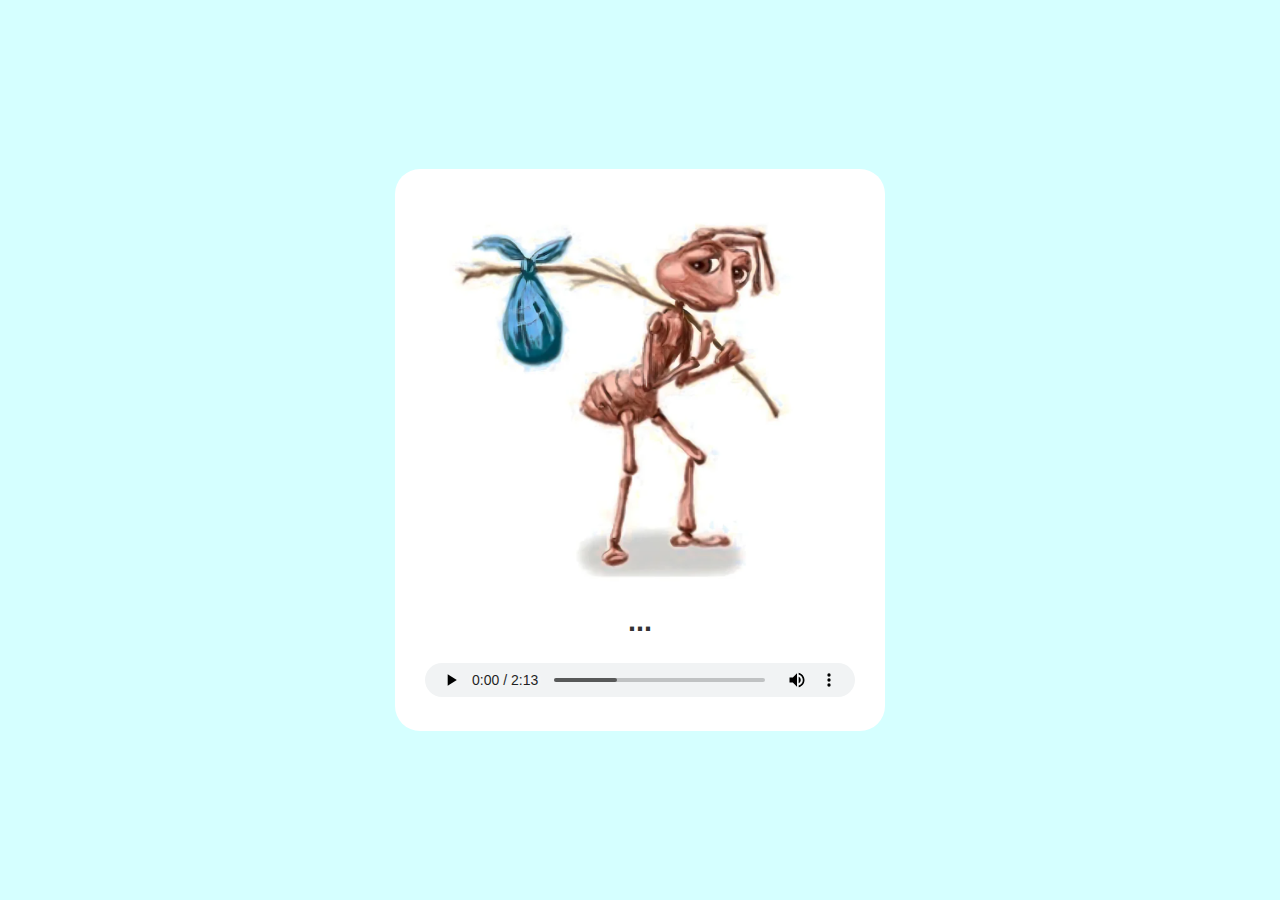
<file: No.html>
<!DOCTYPE html>
<html lang="en">
<head>
    <meta charset="UTF-8">
    <meta name="viewport" content="width=device-width, initial-scale=1.0">
    <title>Confession Website</title>
    <link rel="stylesheet" href="styles.css">
</head>
<body>
    <div class="container">
        <div class="gif">
            <img src="Ant.png" alt="Cat animation">
        </div>
        <h1><b>...</b></h1>

        <div class="audio">
            <audio id="audioPlayer" controls>
                <source src="Doki Doki Literature Club! - OST Sayo-nara.mp3">
              </audio>        
        </div>
    </div>

    <script> 
        window.onload = function() {
            const audioPlayer = document.getElementById('audioPlayer');
            let audioStarted = false;
           
    
            audioPlayer.volume = 0.02;
        
            document.body.addEventListener('click', function() {
                if (!audioStarted) {
                    audioPlayer.muted = true;
                    audioPlayer.play().then(() => {
                        audioPlayer.muted = false;
                        audioStarted = true;
                    }).catch(error => {
                        console.log("Autoplay error:", error);
                    });
                }
            });
        };
    </script>
     
</body>
</html>
</file>
<file: styles.css>
* {
    margin: 0;
    padding: 0;
    box-sizing: border-box;
    font-family: Arial, sans-serif;
}

body {
    width: 100%;
    min-height: 100vh;
    display: flex;
    justify-content: center;
    align-items: center;
    background-color: #d5ffff;
}

.container {
    display: flex;
    flex-direction: column;
    text-align: center;
    align-items: center;
    gap: 15px;
    max-width: 500px;
    margin: 10px;   
    background: #fff;
    padding: 20px;
    border-radius: 25px;
}

.gif img {
    max-width: 400px;
    border-radius: 10px;
}

h1 {
    font-size: 1.8rem;
    color: #333;
}


h2 {
    font-size: 1.4rem;
    color: #333;
}

.button {
    display: flex;
    justify-content: center;
    align-items: center;
    gap: 20px;
    position: relative;
}

.button a button {
    padding: 10px 20px;
    font-size: 1rem;
    color: #fff;
    background-color: #007bff;
    border-radius: 5px;
    cursor: pointer;
    transition: background-color 0.3s ease;
    
}

.button a button:hover {
    background-color: #0056b3;
}

.audio audio {
    width: 450px;
    padding: 10px;
    outline: none;
}

.date input {
    width: 350px;
    padding: 10px;
    outline: none;
}

input[type="date"] {
    text-align: center;
    font-size: 18px; 
}

.date button[type="submit"] {
    text-align: center;
    align-items: center;
    width: 60px;
    padding: 10px;
    outline: none;
    background-color: #007bff;
    color: #ffff;
    border-radius: 5px;

}

.date a button:hover {
    background-color: #0056b3;
}

.date-input-container {
    display: flex;
    align-items: center;
    gap: 10px;
}

.button a button,
.button #noButton {
    padding: 10px 20px;
    font-size: 1rem;
    color: #fff;
    background-color: #007bff;
    border-radius: 5px;
    cursor: pointer;
    transition: background-color 0.3s ease, transform 0.2s ease;
}

.button a button:hover,
.button #noButton:hover {
    background-color: #0056b3;
}

.button #noButton {
    position: relative;
}

@media screen and (max-width: 400px) {
    body {
        padding: 10px;
    }

    .container {
        max-width: 100%;
        padding: 15px;
    }

    .gif img {
        max-width: 100%;
    }

    h1 {
        font-size: 1.5rem;
    }

    h2 {
        font-size: 1.2rem;
    }

    .audio {
        width: 100%;
        display: flex;
        justify-content: center;
    }

    .audio audio {
        width: 100%;
        max-width: 300px;
        display: block;
    }

    .date input {
        width: 100%;
        max-width: 250px;
        font-size: 16px;
    }

    input[type="date"] {
        text-align: center;
        font-size: 16px;
    }

    input[type="date"]::placeholder {
        font-size: 16px;
        text-align: center;
    }

    .date button[type="submit"] {
        width: 100%;
        padding: 10px;
        font-size: 1rem;
    }

    .button a button {
        width: auto;
        padding: 10px 15px;
        font-size: 1rem;
    }
}
</file>
